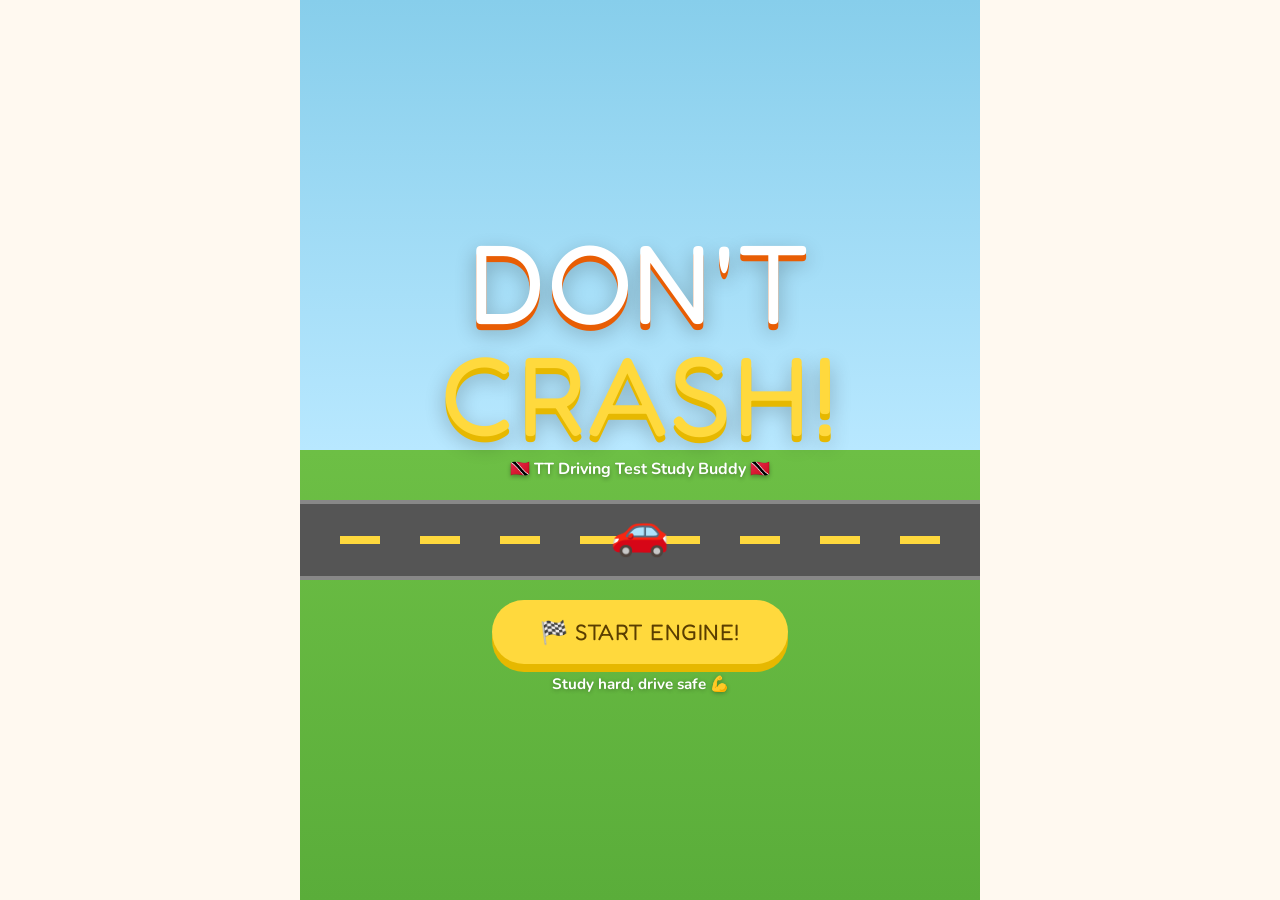
<file: index.html>
<!DOCTYPE html>
<html lang="en">
<head>
  <meta charset="UTF-8" />
  <meta name="viewport" content="width=device-width, initial-scale=1.0" />
  <title>Don't Crash! 🚗</title>
  <link rel="stylesheet" href="css/style.css" />
  <link rel="icon" type="image/svg+xml" href="data:image/svg+xml,<svg xmlns='http://www.w3.org/2000/svg' viewBox='0 0 100 100'><text y='.9em' font-size='90'>🚗</text></svg>" />
</head>
<body>
  <div id="app">
    <div style="display:flex;align-items:center;justify-content:center;height:100vh;font-family:sans-serif;font-size:1.5rem;">
      Loading... 🚗
    </div>
  </div>

  <!-- Load order matters: data → sign_images → game → screens → main -->
  <script src="js/data.js"></script>
  <script src="js/sign_images.js"></script>
  <script src="js/game.js"></script>
  <script src="js/screens.js"></script>
  <script src="js/main.js"></script>
</body>
</html>
</file>
<file: css/style.css>
/* ============================================================
   DON'T CRASH — STYLES
   Nintendo / Animal Crossing vibes 🎮
   ============================================================ */

@import url('https://fonts.googleapis.com/css2?family=Nunito:wght@400;600;700;800;900&family=Fredoka+One&display=swap');

:root {
  --green:    #5cb85c;
  --green-d:  #3d8b3d;
  --yellow:   #FFD93D;
  --yellow-d: #e6b800;
  --sky:      #87CEEB;
  --grass:    #6dbf45;
  --road-c:   #555;
  --white:    #fff;
  --off-white:#FFF9F0;
  --shadow:   rgba(0,0,0,0.15);
  --radius:   20px;
  --radius-sm:12px;
}

*, *::before, *::after { box-sizing: border-box; margin: 0; padding: 0; }

html, body {
  height: 100%;
  font-family: 'Nunito', sans-serif;
  background: var(--off-white);
  overflow-x: hidden;
}

body.frenzy-mode {
  background: #0f0f1a;
}

#app {
  min-height: 100vh;
  display: flex;
  flex-direction: column;
  align-items: center;
}

.screen {
  width: 100%;
  max-width: 680px;
  min-height: 100vh;
  display: flex;
  flex-direction: column;
  align-items: center;
  padding-bottom: 40px;
}

/* ============================================================
   BUTTONS
   ============================================================ */
.btn {
  font-family: 'Fredoka One', cursive;
  font-size: 1.15rem;
  padding: 14px 32px;
  border: none;
  border-radius: 50px;
  cursor: pointer;
  transition: transform 0.1s, box-shadow 0.1s;
  box-shadow: 0 6px 0 var(--shadow);
  letter-spacing: 0.5px;
}
.btn:active { transform: translateY(3px); box-shadow: 0 3px 0 var(--shadow); }

.btn-start {
  background: var(--yellow);
  color: #5a3e00;
  font-size: 1.4rem;
  padding: 18px 48px;
  box-shadow: 0 8px 0 var(--yellow-d);
  margin-top: 20px;
  animation: bounce-idle 2s infinite;
}
.btn-start:hover { background: #ffe84d; }

@keyframes bounce-idle {
  0%,100% { transform: translateY(0); }
  50%      { transform: translateY(-6px); }
}

.btn-next {
  background: #5cb85c;
  color: #fff;
  box-shadow: 0 6px 0 #3d8b3d;
  margin-top: 16px;
  width: 90%;
  max-width: 400px;
}
.btn-next:hover { background: #4da34d; }

.btn-frenzy {
  background: #a855f7;
  color: #fff;
  box-shadow: 0 6px 0 #7c3aed;
  font-size: 1.2rem;
}
.btn-frenzy:hover { background: #9333ea; }

.btn-map {
  background: #60a5fa;
  color: #fff;
  box-shadow: 0 6px 0 #2563eb;
}

.btn-retry {
  background: #f97316;
  color: #fff;
  box-shadow: 0 6px 0 #c2410c;
}

.btn-next-level {
  background: var(--yellow);
  color: #5a3e00;
  box-shadow: 0 6px 0 var(--yellow-d);
}

.btn-back {
  background: none;
  border: none;
  font-size: 1.4rem;
  cursor: pointer;
  padding: 4px 10px;
  border-radius: 50%;
  transition: background 0.2s;
}
.btn-back:hover { background: rgba(0,0,0,0.1); }

/* ============================================================
   SPLASH SCREEN
   ============================================================ */
.splash-screen {
  background: linear-gradient(180deg, #87CEEB 0%, #b8e8ff 50%, #6dbf45 50%, #5aad3a 100%);
  position: relative;
  overflow: hidden;
  justify-content: center;
  gap: 0;
}

.splash-sky {
  position: absolute;
  top: 0; left: 0; right: 0;
  height: 50%;
  pointer-events: none;
}

.cloud {
  position: absolute;
  font-size: 3rem;
  animation: drift linear infinite;
  opacity: 0.9;
}
.cloud1 { top: 8%;  left: -60px; animation-duration: 18s; font-size: 2.5rem; }
.cloud2 { top: 18%; left: -80px; animation-duration: 24s; animation-delay: -8s; font-size: 3.5rem; }
.cloud3 { top: 5%;  left: -50px; animation-duration: 20s; animation-delay: -14s; font-size: 2rem; }

@keyframes drift {
  from { transform: translateX(-100px); }
  to   { transform: translateX(calc(100vw + 100px)); }
}

.splash-title-wrap {
  text-align: center;
  margin-top: 60px;
  z-index: 10;
  position: relative;
}

.splash-title {
  font-family: 'Fredoka One', cursive;
  font-size: clamp(4rem, 16vw, 7rem);
  color: #fff;
  text-shadow: 0 6px 0 #e85d04, 0 8px 20px rgba(0,0,0,0.3);
  line-height: 1;
  letter-spacing: 2px;
}
.splash-title-2 {
  color: var(--yellow);
  text-shadow: 0 6px 0 var(--yellow-d), 0 8px 20px rgba(0,0,0,0.3);
}

.splash-sub {
  font-size: 1rem;
  color: #fff;
  font-weight: 700;
  margin-top: 8px;
  text-shadow: 0 2px 4px rgba(0,0,0,0.3);
}

.road-scene {
  width: 100%;
  position: relative;
  z-index: 5;
  margin-top: 20px;
}

.road {
  width: 100%;
  height: 80px;
  background: #555;
  position: relative;
  overflow: hidden;
  border-top: 4px solid #888;
  border-bottom: 4px solid #888;
}

.road-stripe {
  position: absolute;
  top: 50%;
  left: -100%;
  transform: translateY(-50%);
  width: 200%;
  height: 8px;
  background: repeating-linear-gradient(90deg, #FFD93D 0px, #FFD93D 40px, transparent 40px, transparent 80px);
  animation: road-move 1.2s linear infinite;
}

@keyframes road-move {
  from { transform: translateX(0) translateY(-50%); }
  to   { transform: translateX(80px) translateY(-50%); }
}

.car-wrap {
  position: absolute;
  bottom: 12px;
  left: 50%;
  transform: translateX(-50%);
}

.car {
  font-size: 3rem;
  animation: car-wobble 0.3s ease-in-out infinite alternate;
  display: block;
}

@keyframes car-wobble {
  from { transform: rotate(-1deg) translateY(0); }
  to   { transform: rotate(1deg) translateY(-2px); }
}

.splash-footer {
  color: #fff;
  font-weight: 700;
  font-size: 0.95rem;
  text-shadow: 0 1px 4px rgba(0,0,0,0.3);
  margin-top: 10px;
  z-index: 10;
}

/* ============================================================
   MAP SCREEN
   ============================================================ */
.map-screen {
  background: var(--off-white);
  padding: 0 16px 60px;
}

.map-header {
  width: 100%;
  display: flex;
  align-items: center;
  gap: 12px;
  padding: 20px 0 10px;
}

.map-title {
  font-family: 'Fredoka One', cursive;
  font-size: 1.8rem;
  color: #333;
  flex: 1;
  text-align: center;
}

.map-path {
  width: 100%;
  display: flex;
  flex-direction: column;
  align-items: center;
  gap: 4px;
}

.category-node {
  width: 100%;
  max-width: 500px;
  background: #fff;
  border-radius: var(--radius);
  padding: 18px;
  box-shadow: 0 4px 0 var(--shadow), 0 8px 20px rgba(0,0,0,0.07);
  border-top: 6px solid var(--cat-color, #ccc);
  transition: transform 0.2s;
}
.category-node:not(.locked):hover { transform: translateY(-2px); }
.category-node.locked { opacity: 0.55; }

.cat-header {
  display: flex;
  align-items: center;
  gap: 10px;
  margin-bottom: 12px;
}

.cat-emoji { font-size: 1.6rem; }
.cat-name  {
  font-family: 'Fredoka One', cursive;
  font-size: 1.3rem;
  color: #333;
  flex: 1;
}
.cat-done  { font-size: 1.2rem; }
.cat-lock  { font-size: 1.2rem; }

.sublevel-row {
  display: flex;
  flex-wrap: wrap;
  gap: 10px;
}

.sublevel-btn {
  font-family: 'Fredoka One', cursive;
  font-size: 0.85rem;
  padding: 10px 14px;
  border-radius: 50px;
  border: 3px solid var(--cat-color, #ccc);
  background: #fff;
  color: #333;
  cursor: pointer;
  transition: all 0.15s;
  display: flex;
  align-items: center;
  gap: 6px;
  box-shadow: 0 3px 0 var(--cat-dark, #aaa);
}
.sublevel-btn:hover:not(.sub-locked) {
  background: var(--cat-color, #ccc);
  color: #fff;
  transform: translateY(-2px);
}
.sublevel-btn.done {
  background: var(--cat-color, #ccc);
  color: #fff;
}
.sublevel-btn.sub-locked {
  cursor: not-allowed;
  opacity: 0.5;
  border-style: dashed;
  box-shadow: none;
}
.sublevel-label { font-size: 0.75rem; }

.path-connector {
  font-size: 2rem;
  color: #ccc;
  margin: -2px 0;
}

.frenzy-node { border-top-color: #a855f7; }

.frenzy-desc {
  font-size: 0.9rem;
  color: #666;
  margin-bottom: 12px;
}

.frenzy-best {
  font-size: 0.9rem;
  font-weight: 700;
  color: #a855f7;
  margin-bottom: 10px;
}

/* ============================================================
   LEVEL SCREEN
   ============================================================ */
.level-screen {
  background: var(--off-white);
  padding: 0;
}

.level-header {
  width: 100%;
  display: flex;
  align-items: center;
  gap: 10px;
  padding: 16px 16px 8px;
  background: var(--cat-color, #FF6B6B);
  color: #fff;
}

.level-title {
  font-family: 'Fredoka One', cursive;
  font-size: 1.3rem;
  flex: 1;
  text-align: center;
}

.level-score {
  font-family: 'Fredoka One', cursive;
  font-size: 1.1rem;
  min-width: 50px;
  text-align: right;
}

.progress-bar-wrap {
  width: 100%;
  height: 10px;
  background: rgba(0,0,0,0.15);
}
.progress-bar {
  height: 100%;
  background: var(--yellow);
  transition: width 0.3s ease;
  border-radius: 0 4px 4px 0;
}

.repeat-banner {
  width: 100%;
  background: #f97316;
  color: #fff;
  text-align: center;
  padding: 8px;
  font-weight: 800;
  font-size: 0.9rem;
}

.question-card {
  width: calc(100% - 32px);
  max-width: 600px;
  background: #fff;
  border-radius: var(--radius);
  padding: 24px 20px 20px;
  margin: 20px 16px 16px;
  box-shadow: 0 4px 0 rgba(0,0,0,0.1), 0 8px 20px rgba(0,0,0,0.07);
  border-left: 6px solid var(--cat-color, #FF6B6B);
}

.q-num {
  font-size: 0.8rem;
  font-weight: 800;
  color: var(--cat-color, #FF6B6B);
  text-transform: uppercase;
  letter-spacing: 1px;
  margin-bottom: 8px;
}

.q-text {
  font-size: 1.05rem;
  font-weight: 700;
  color: #222;
  line-height: 1.5;
}

.options-grid {
  width: calc(100% - 32px);
  max-width: 600px;
  display: flex;
  flex-direction: column;
  gap: 10px;
  padding: 0 16px;
}

.option-btn {
  font-family: 'Nunito', sans-serif;
  font-size: 0.95rem;
  font-weight: 700;
  padding: 14px 18px;
  border-radius: var(--radius-sm);
  border: 3px solid #e0e0e0;
  background: #fff;
  color: #333;
  cursor: pointer;
  text-align: left;
  transition: all 0.15s;
  box-shadow: 0 3px 0 #e0e0e0;
  line-height: 1.4;
}
.option-btn:hover:not(:disabled) {
  border-color: var(--cat-color, #FF6B6B);
  background: #fff9f0;
  transform: translateY(-1px);
}
.option-btn.correct {
  border-color: #22c55e;
  background: #dcfce7;
  color: #166534;
  box-shadow: 0 3px 0 #16a34a;
}
.option-btn.wrong {
  border-color: #ef4444;
  background: #fee2e2;
  color: #991b1b;
  box-shadow: 0 3px 0 #dc2626;
}
.option-btn.dimmed {
  opacity: 0.4;
  cursor: default;
}

.feedback {
  width: calc(100% - 32px);
  max-width: 600px;
  border-radius: var(--radius-sm);
  padding: 14px 18px;
  margin: 12px 16px 0;
  font-weight: 700;
  font-size: 0.95rem;
  line-height: 1.4;
}
.feedback-correct {
  background: #dcfce7;
  border: 2px solid #22c55e;
  color: #166534;
}
.feedback-wrong {
  background: #fee2e2;
  border: 2px solid #ef4444;
  color: #991b1b;
}

/* ============================================================
   RESULTS SCREEN
   ============================================================ */
.results-screen {
  background: var(--off-white);
  justify-content: center;
  padding: 20px;
}

.results-confetti {
  font-size: 1.5rem;
  text-align: center;
  letter-spacing: 4px;
  animation: confetti-fall 3s ease-in-out infinite;
}

@keyframes confetti-fall {
  0%,100% { opacity: 1; transform: translateY(0); }
  50%      { opacity: 0.7; transform: translateY(8px); }
}

.results-card {
  background: #fff;
  border-radius: var(--radius);
  padding: 32px 24px;
  box-shadow: 0 6px 0 var(--shadow), 0 12px 30px rgba(0,0,0,0.1);
  text-align: center;
  border-top: 8px solid var(--cat-color, #FF6B6B);
  width: 100%;
  max-width: 480px;
  margin: 16px 0 24px;
}

.results-title {
  font-family: 'Fredoka One', cursive;
  font-size: 1.8rem;
  color: #333;
  margin-bottom: 12px;
}

.results-stars {
  font-size: 2.5rem;
  margin-bottom: 8px;
}

.results-score {
  font-family: 'Fredoka One', cursive;
  font-size: 3rem;
  color: var(--cat-color, #FF6B6B);
}

.results-pct {
  font-size: 1rem;
  font-weight: 700;
  color: #888;
  margin-bottom: 12px;
}

.results-msg {
  font-size: 1rem;
  font-weight: 700;
  color: #444;
}

.results-actions {
  display: flex;
  gap: 12px;
  flex-wrap: wrap;
  justify-content: center;
}

/* ============================================================
   FRENZY SCREEN
   ============================================================ */
.frenzy-screen {
  background: #0f0f1a;
  color: #fff;
  padding: 0;
  min-height: 100vh;
  width: 100%;
}

.frenzy-header {
  width: 100%;
  display: flex;
  align-items: center;
  justify-content: space-between;
  padding: 14px 16px 8px;
  background: #1a1a2e;
}

.frenzy-timer {
  font-family: 'Fredoka One', cursive;
  font-size: 1.2rem;
  color: #a855f7;
  background: #2a2a40;
  padding: 6px 14px;
  border-radius: 50px;
}
.timer-yellow { color: #FFD93D !important; }
.timer-red    { color: #ef4444 !important; animation: pulse 0.5s infinite alternate; }

@keyframes pulse {
  from { opacity: 1; }
  to   { opacity: 0.5; }
}

.frenzy-title {
  font-family: 'Fredoka One', cursive;
  font-size: 1.5rem;
  color: #a855f7;
  text-shadow: 0 0 12px #a855f7;
}

.frenzy-exit-btn {
  background: #2a2a40;
  border: none;
  color: #888;
  font-size: 1.1rem;
  width: 34px;
  height: 34px;
  border-radius: 50%;
  cursor: pointer;
  transition: all 0.15s;
  display: flex;
  align-items: center;
  justify-content: center;
}
.frenzy-exit-btn:hover { background: #ef4444; color: #fff; }

.frenzy-timer-wrap {
  display: flex;
  flex-direction: column;
  align-items: flex-start;
  gap: 2px;
}

.frenzy-qcount {
  font-family: 'Fredoka One', cursive;
  font-size: 1rem;
  color: #888;
}

.frenzy-scores {
  display: flex;
  gap: 10px;
  padding: 10px 16px;
  background: #1a1a2e;
  width: 100%;
  justify-content: center;
}

.fscore {
  font-family: 'Fredoka One', cursive;
  font-size: 0.9rem;
  background: #2a2a40;
  padding: 5px 12px;
  border-radius: 50px;
  color: #ccc;
}
.fscore-pass { color: #22c55e; }

.frenzy-bar { background: #a855f7 !important; }

.frenzy-cat-badge {
  font-family: 'Fredoka One', cursive;
  font-size: 0.9rem;
  background: #2a2a40;
  padding: 6px 16px;
  border-radius: 50px;
  color: #a855f7;
  margin: 14px 0 0;
}

.frenzy-qcard {
  background: #1a1a2e;
  border-left-color: #a855f7;
  box-shadow: 0 0 20px rgba(168,85,247,0.2);
}

.frenzy-q {
  color: #f0f0f0;
  font-size: 1rem;
}

.frenzy-tf-btns {
  display: flex;
  gap: 16px;
  margin: 16px 16px 0;
  width: calc(100% - 32px);
  max-width: 600px;
}

.tf-btn {
  flex: 1;
  font-family: 'Fredoka One', cursive;
  font-size: 1.4rem;
  padding: 20px 10px;
  border-radius: var(--radius);
  border: 3px solid transparent;
  cursor: pointer;
  transition: all 0.15s;
  box-shadow: 0 5px 0 rgba(0,0,0,0.4);
}
.true-btn  { background: #14532d; color: #4ade80; border-color: #22c55e; }
.false-btn { background: #450a0a; color: #f87171; border-color: #ef4444; }
.tf-btn:hover { transform: translateY(-2px); filter: brightness(1.2); }
.tf-btn.correct { background: #22c55e; color: #fff; border-color: #16a34a; }
.tf-btn.wrong   { background: #ef4444; color: #fff; border-color: #dc2626; }

/* ============================================================
   FRENZY RESULTS
   ============================================================ */
.frenzy-results-screen {
  background: var(--off-white);
  padding: 24px 16px 60px;
  gap: 0;
}

.fr-hero {
  width: 100%;
  max-width: 500px;
  text-align: center;
  padding: 32px 24px;
  border-radius: var(--radius);
  margin-bottom: 20px;
  box-shadow: 0 6px 0 rgba(0,0,0,0.1);
}
.fr-pass { background: linear-gradient(135deg, #bbf7d0, #86efac); }
.fr-fail { background: linear-gradient(135deg, #fee2e2, #fca5a5); }

.fr-hero-icon  { font-size: 4rem; }
.fr-hero-title {
  font-family: 'Fredoka One', cursive;
  font-size: 2.5rem;
  color: #166534;
}
.fr-fail .fr-hero-title { color: #991b1b; }
.fr-hero-sub { font-size: 1rem; font-weight: 700; color: #444; margin-top: 6px; }

.fr-sections {
  display: flex;
  flex-direction: column;
  gap: 12px;
  width: 100%;
  max-width: 500px;
  margin-bottom: 20px;
}

.fr-section {
  display: flex;
  align-items: center;
  gap: 12px;
  background: #fff;
  border-radius: var(--radius-sm);
  padding: 14px 18px;
  box-shadow: 0 3px 0 rgba(0,0,0,0.08);
  border-left: 5px solid #e0e0e0;
}
.fr-s-pass { border-left-color: #22c55e; }
.fr-s-fail { border-left-color: #ef4444; }

.fr-s-label { font-weight: 800; flex: 1; font-size: 0.95rem; }
.fr-s-score {
  font-family: 'Fredoka One', cursive;
  font-size: 1.4rem;
  color: #333;
}
.fr-s-req { font-size: 0.75rem; color: #888; min-width: 80px; text-align: center; }
.fr-s-badge { font-weight: 800; font-size: 0.85rem; min-width: 80px; text-align: right; }
.fr-s-pass .fr-s-badge { color: #16a34a; }
.fr-s-fail .fr-s-badge { color: #dc2626; }

.fr-total {
  font-family: 'Fredoka One', cursive;
  font-size: 1.5rem;
  color: #555;
  margin-bottom: 24px;
}

.fr-actions { display: flex; gap: 12px; flex-wrap: wrap; justify-content: center; }

/* ============================================================
   TOAST
   ============================================================ */
.toast {
  position: fixed;
  bottom: 30px;
  left: 50%;
  transform: translateX(-50%);
  background: #333;
  color: #fff;
  padding: 12px 24px;
  border-radius: 50px;
  font-weight: 700;
  font-size: 0.9rem;
  z-index: 1000;
  animation: toast-in 0.3s ease;
  white-space: nowrap;
}
@keyframes toast-in {
  from { opacity: 0; transform: translateX(-50%) translateY(10px); }
  to   { opacity: 1; transform: translateX(-50%) translateY(0); }
}

.sign-image-wrap {
  display: flex;
  justify-content: center;
  padding: 16px 0 0;
  width: 100%;
}
.sign-img {
  width: 140px;
  height: 140px;
  object-fit: contain;
  border-radius: 12px;
  box-shadow: 0 4px 16px rgba(0,0,0,0.12);
  background: #fff;
}

.frenzy-mcq-grid {
  display: flex;
  flex-direction: column;
  gap: 10px;
  width: calc(100% - 32px);
  max-width: 600px;
  margin: 0 auto;
  padding: 0 16px;
  box-sizing: border-box;
}

.frenzy-opt-btn {
  font-family: 'Nunito', sans-serif;
  font-size: 0.95rem;
  font-weight: 700;
  padding: 14px 18px;
  border-radius: var(--radius-sm);
  border: 3px solid #2a2a50;
  background: #1a1a2e;
  color: #e0e0e0;
  cursor: pointer;
  text-align: left;
  transition: all 0.15s;
  box-shadow: 0 3px 0 #0a0a18;
  line-height: 1.4;
  width: 100%;
  display: block;
}
.frenzy-opt-btn:hover {
  border-color: #a855f7;
  background: #2a1a4e;
  color: #fff;
  transform: translateY(-1px);
}
.frenzy-opt-btn.correct {
  border-color: #22c55e;
  background: #14532d;
  color: #fff;
  box-shadow: 0 3px 0 #166534;
}
.frenzy-opt-btn.wrong {
  border-color: #ef4444;
  background: #450a0a;
  color: #fff;
  box-shadow: 0 3px 0 #7f1d1d;
}
.frenzy-opt-btn.dimmed { opacity: 0.35; cursor: default; }

.frenzy-sign-img {
  width: 160px !important;
  height: 160px !important;
}

.frenzy-tf-claim {
  font-size: 0.85rem;
  color: #aaa;
  margin-bottom: 8px;
}

.frenzy-tf-label {
  font-size: 1.1rem;
  font-weight: 800;
  color: #f0f0f0;
  line-height: 1.4;
}

/* ============================================================
   RESPONSIVE
   ============================================================ */
@media (max-width: 420px) {
  .splash-title  { font-size: 3.5rem; }
  .sublevel-btn  { padding: 8px 10px; font-size: 0.8rem; }
  .tf-btn        { font-size: 1.1rem; padding: 16px 8px; }
  .results-score { font-size: 2.2rem; }
}
</file>
